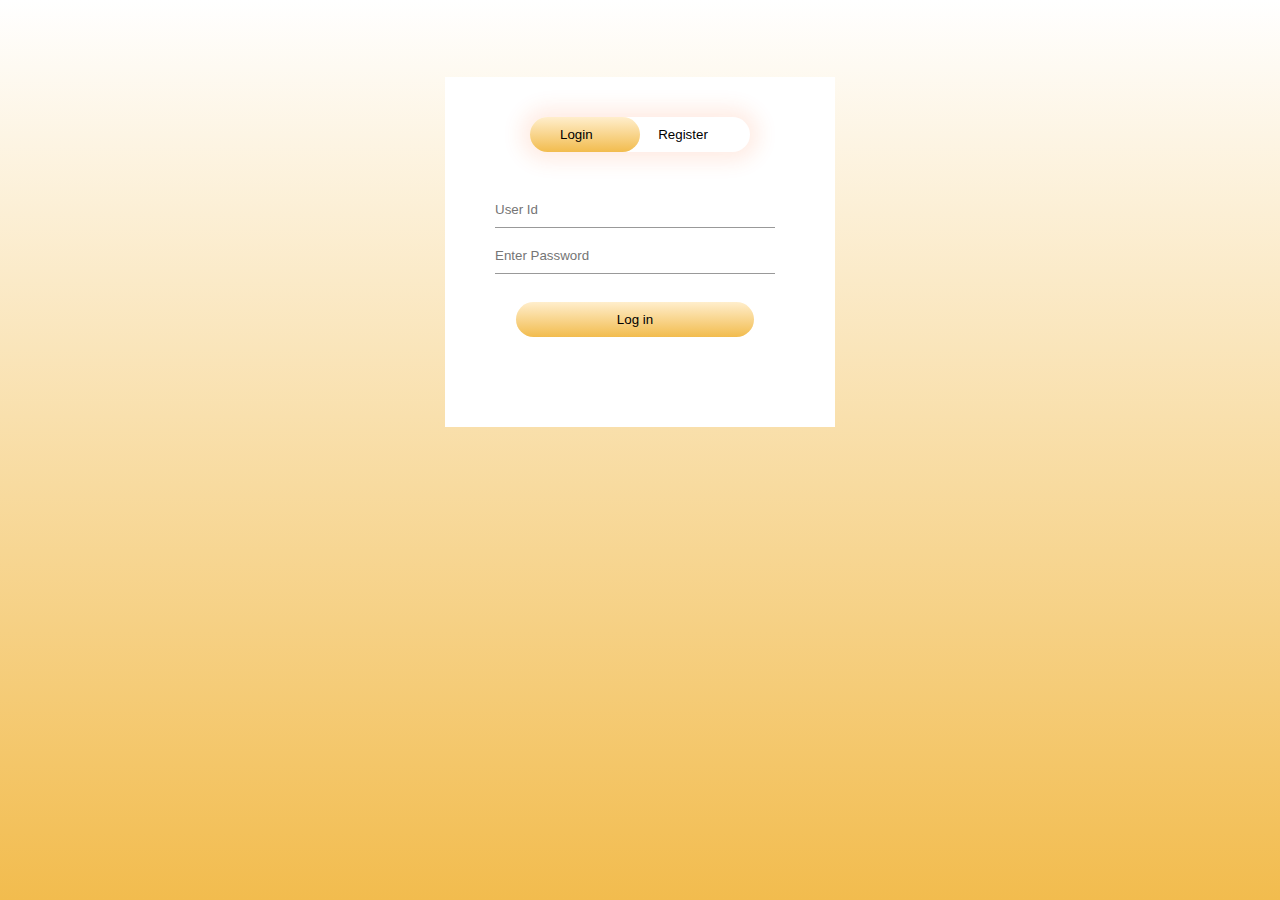
<file: index.html>
<!DOCTYPE html>
<html lang="en">
<head>
    <meta charset="UTF-8">
    <meta name="viewport" content="width=device-width, initial-scale=1.0">
    <title>Login and Registration</title>
    <style>
        body, html, p {
            height: 100%;
            margin: 0;
            font-family: 'Times New Roman', Times, serif;
            background-color: #ffeecc;
            font-size: 20px;
        }

        .nav {
            background-color: #ffeecc;
            padding-top: 10px;
        }

        .container1 {
            background-color: #ffeecc;
            text-align: center;
            padding: 40px 60px;
        }

        .parallax1, .parallax2, .parallax3, .parallax3 {
            position: relative;
            background-position: center;
            background-attachment: fixed;
            background-repeat: no-repeat;
        }

        .parallax1 {
            background-image: url("xan-griffin-eA2t5EvcxU4-unsplash_adobespark.jpg");
            min-height: 110%;
            margin-top: 20px;
            padding-bottom: 30px;
        }

        .parallax2 {
            background-image: url("joshua-earle-ICE__bo2Vws-unsplash.jpg");
            min-height: 90%;
            padding-top: 50px;
        }

        .parallax3 {
            background-image: url("ian-stauffer-bH7kZ0yazB0-unsplash_adobespark113.jpg");
            min-height: 80%;
            padding-bottom: 200px;
        }

        .hero-img {
            width: 1000px;
            padding: 5px;
            padding-bottom: 30px;
        }

        .h1 {
            color: gray;
        }

        .responsive {
            padding-bottom: 10px;
        }

        .res {
            padding-top: 20px;
        }

        .bg-primar {
            background-color: #ffeecc;
        }

        .col {
            float: left;
            width: 70%;
        }

        .logo {
            background-image: url("logo4.png");
            background-size: cover;
            height: 80px;
            width: 160px;
        }
  


        .foot-panel4 {
            height: 120px;
            background-color: bisque;
            color: black;
            font-size: 0.7rem;
            text-align: center;
            display: flex;
            justify-content: center;
            align-items: center;
            flex-direction: column;
        }

        * {
            margin: 0;
            padding: 0;
            font-family: sans-serif;
        }

        .hero {
            height: 100%;
            width: 100%;
            background: linear-gradient(to bottom, #ffffff, #f2bc4e);
            background-position: center;
            background-size: cover;
            position: absolute;
        }

        .form-box {
            width: 380px;
            height: 340px;
            position: relative;
            margin: 6% auto;
            background: #fff;
            padding: 5px;
            overflow: hidden;
        }

        .button-box {
            width: 220px;
            margin: 35px auto;
            position: relative;
            box-shadow: 0 0 20px 9px #ff61241f;
            border-radius: 30px;
        }

        .toggle-btn {
            padding: 10px 30px;
            cursor: pointer;
            background: transparent;
            border: 0;
            outline: none;
            position: relative;
        }

        #btn {
            top: 0;
            left: 0;
            position: absolute;
            width: 110px;
            height: 100%;
            background: linear-gradient(to bottom, #ffeecc, #f2bc4e);
            border-radius: 30px;
            transition: 0.4s;
        }

        .input-group {
            position: absolute;
            width: 280px;
            transition: 0.4s;
        }

        .input-field {
            width: 100%;
            padding: 10px 0;
            margin: 5px 0;
            border-left: 0;
            border-top: 0;
            border-right: 0;
            border-bottom: 1px solid #999;
            outline: none;
            background: transparent;
        }

        .submit-btn {
            width: 85%;
            padding: 10px 30px;
            cursor: pointer;
            display: block;
            margin: auto;
            background: linear-gradient(to bottom, #ffeecc, #f2bc4e);
            border: 0;
            outline: none;
            border-radius: 30px;
        }

        .terms {
            font-size: 12px;
            margin: 30px 0 30px 0;
            font-family: -apple-system, BlinkMacSystemFont, 'Segoe UI', Roboto, Oxygen-Sans, Ubuntu, Cantarell, 'Helvetica Neue', sans-serif;
            position: absolute;
        }

        .terms1 {
            font-size: 12px;
            margin: 30px 0 30px 0;
            font-family: -apple-system, BlinkMacSystemFont, 'Segoe UI', Roboto, Oxygen-Sans, Ubuntu, Cantarell, 'Helvetica Neue', sans-serif;
        }

        .check-box {
            width: 14px;
            height: 14px;
            margin: 30px 10px 34px 0;
        }

        span {
            color: #777;
            font-size: 12px;
            bottom: 68px;
            position: absolute;
            font-family: -apple-system, BlinkMacSystemFont, 'Segoe UI', Roboto, Oxygen-Sans, Ubuntu, Cantarell, 'Helvetica Neue', sans-serif;
        }

        #login {
            left: 50px;
        }

        #register {
            left: 450px;
        }
    </style>
</head>
<body>
    <div class="hero">
        <div class="form-box">
            <div class="button-box">
                <div id="btn"></div>
                <button type="button" class="toggle-btn" onclick="login()">Login</button>
                <button type="button" class="toggle-btn" onclick="register()">Register</button>
            </div>
            <form id="login" class="input-group" action="login_registration.php" method="POST">
                <input type="text" class="input-field" id="username" name="username" placeholder="User Id" required>
                <input type="password" class="input-field" id="password" name="password" placeholder="Enter Password" required>
                <br><br>
                <button type="submit" class="submit-btn" name="login">Log in</button>
            </form>
            <form id="register" class="input-group" action="login_registration.php" method="POST">
                <input type="text" class="input-field" id="register-username" name="register-username" placeholder="User Id" required>
                <input type="password" class="input-field" id="register-password" name="register-password" placeholder="Enter Password" required>
                <br><br>
                <button type="submit" class="submit-btn" name="register" >Register</button>
            </form>
        </div>
    </div>
    <script>
         var x = document.getElementById("login");
        var y = document.getElementById("register");
        var z = document.getElementById("btn");

        function register() {
            x.style.left = "-400px";
            y.style.left = "50px";
            z.style.left = "110px";
            var formBox = document.querySelector(".form-box");
            formBox.style.height = "340px";
            formBox.style.transition = "height 0.4s";
        }

        function login() {
            x.style.left = "50px";
            y.style.left = "450px";
            z.style.left = "0";
            var formBox = document.querySelector(".form-box");
            formBox.style.height = "340px";
            formBox.style.transition = "height 0.4s";
        }
    </script>
</body>
</html>
</file>
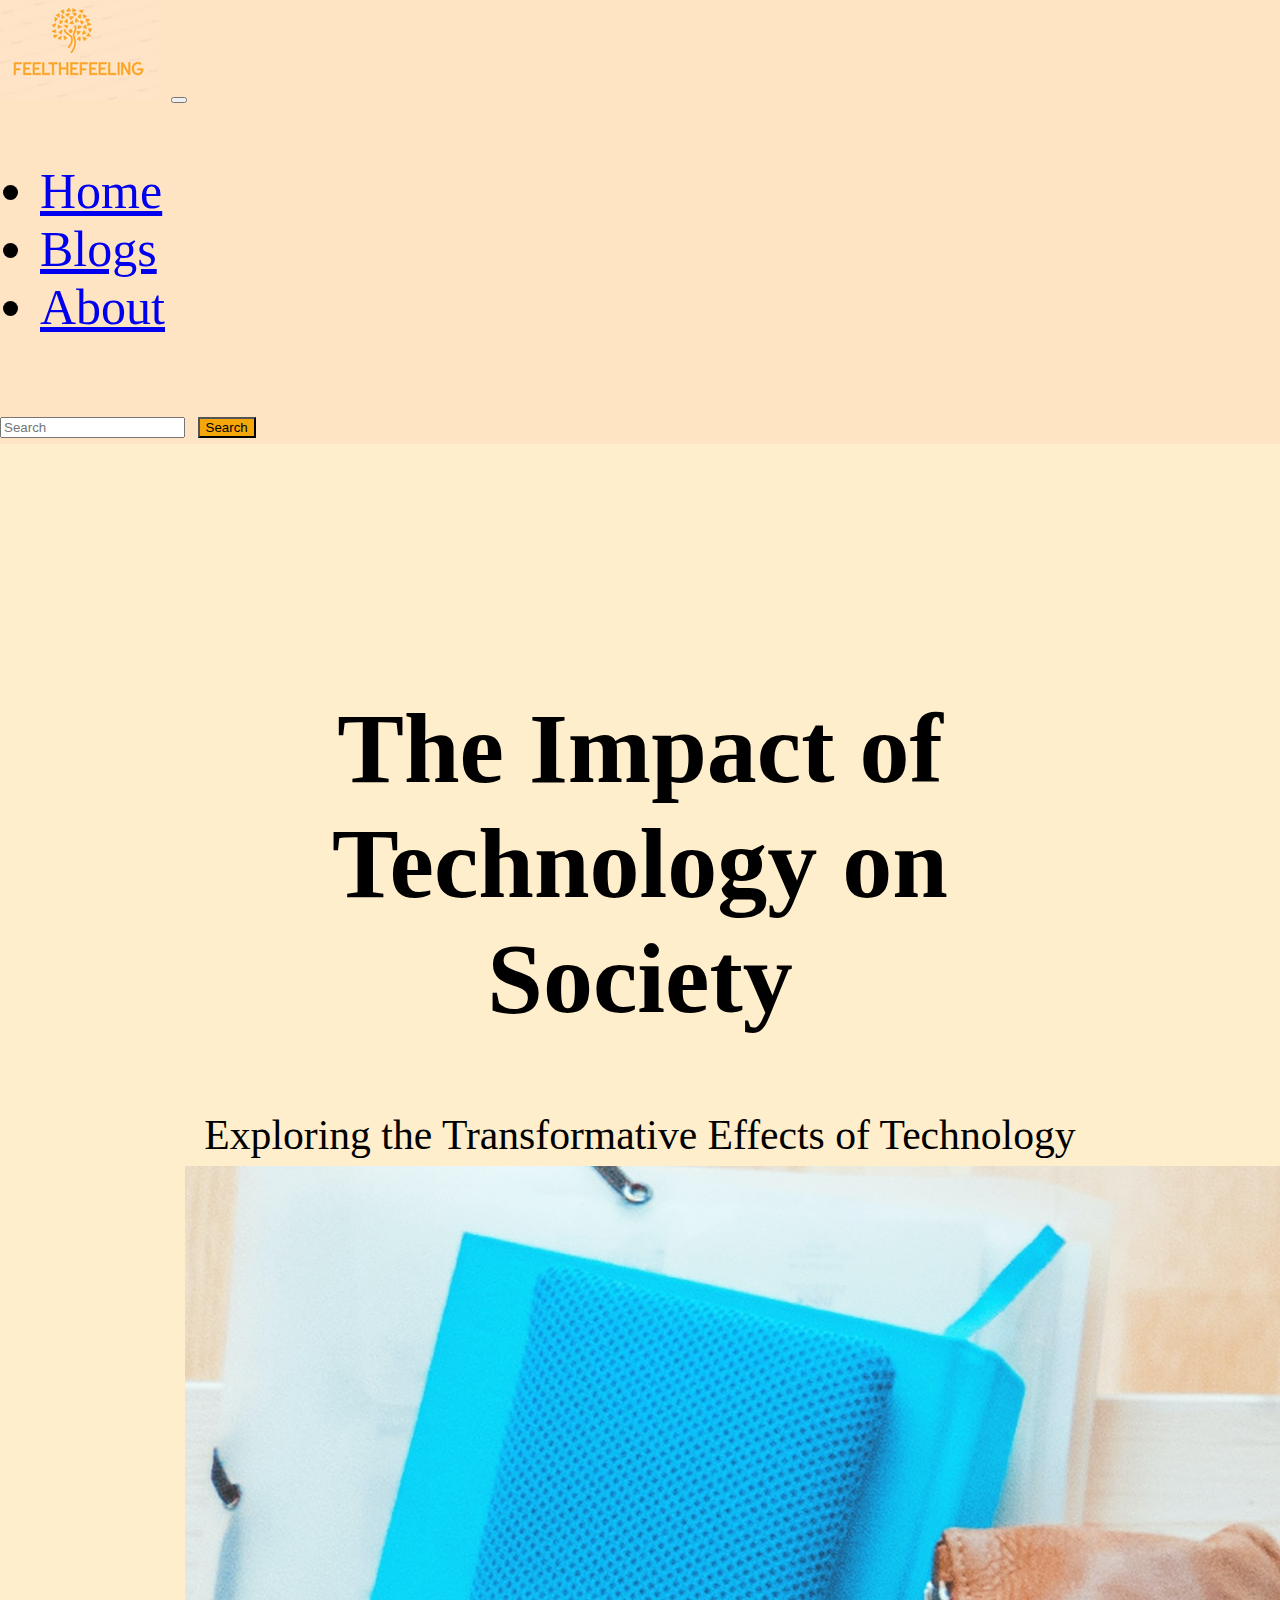
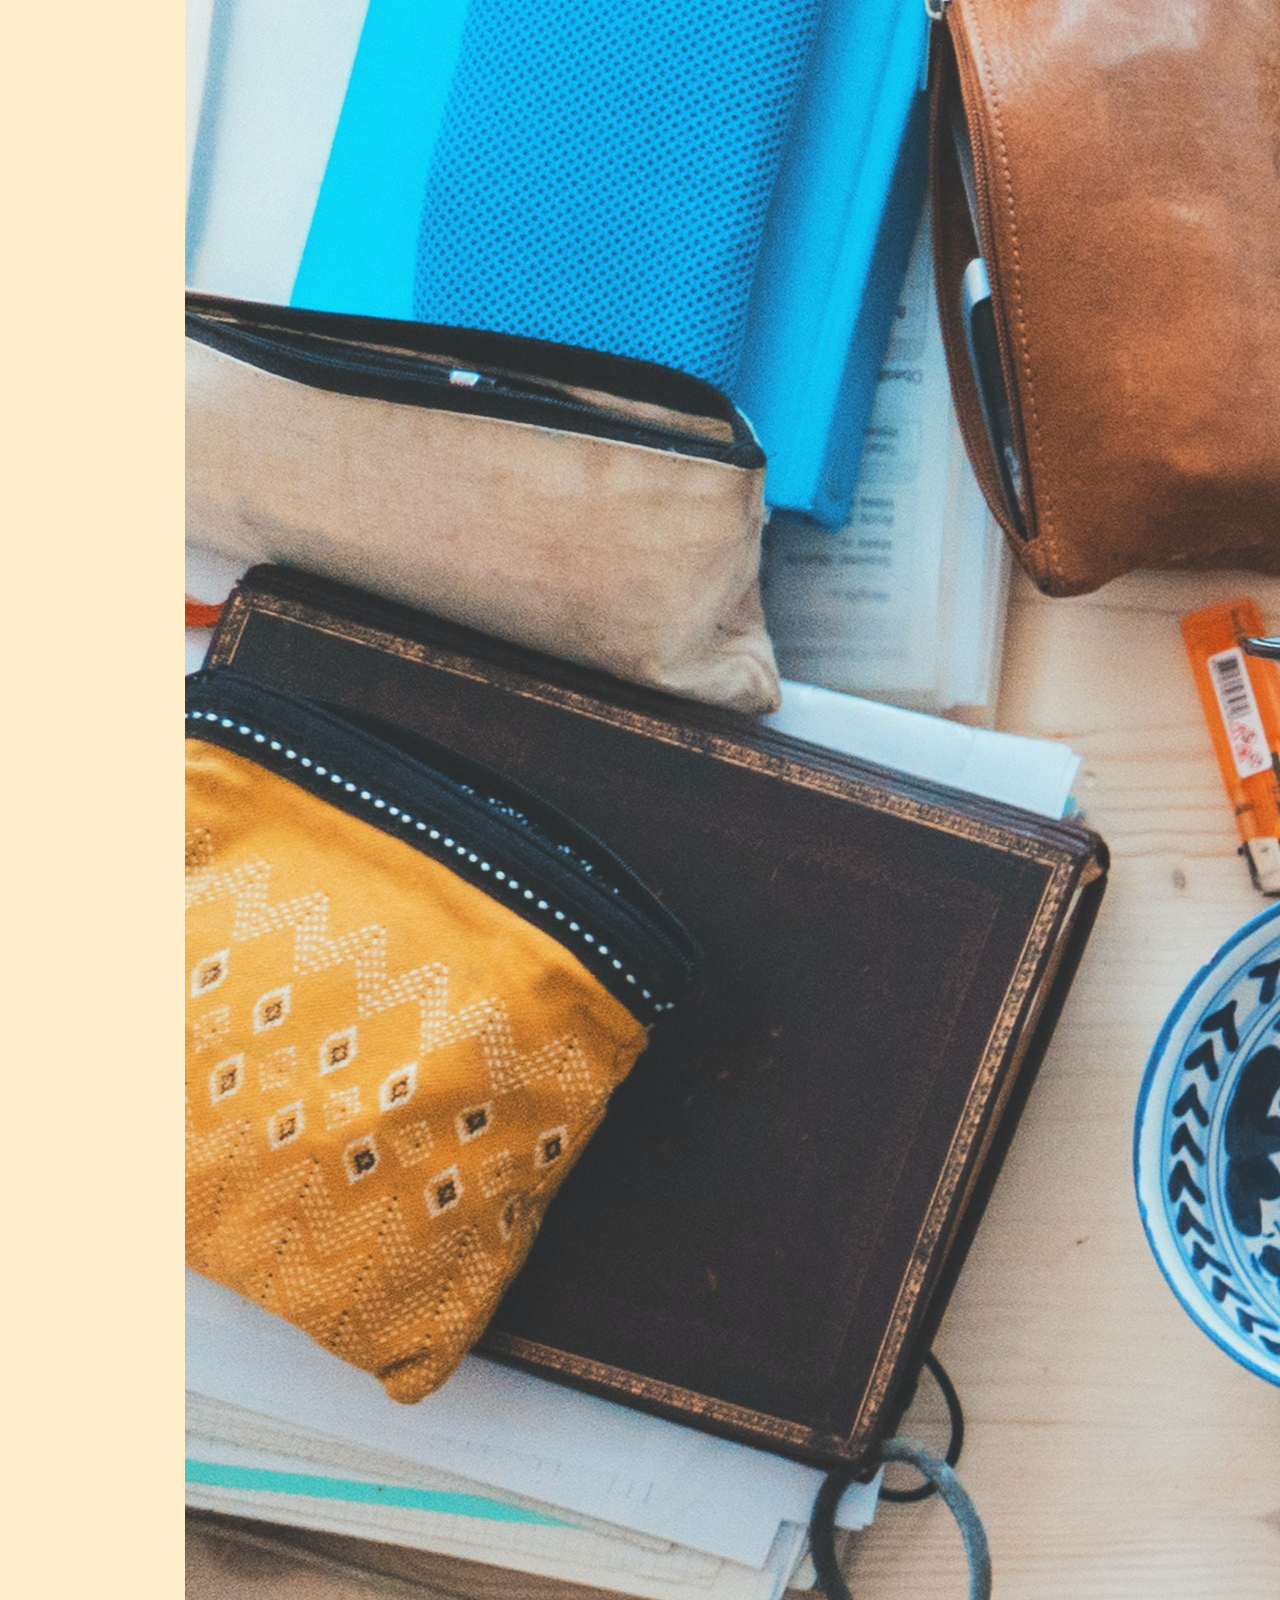
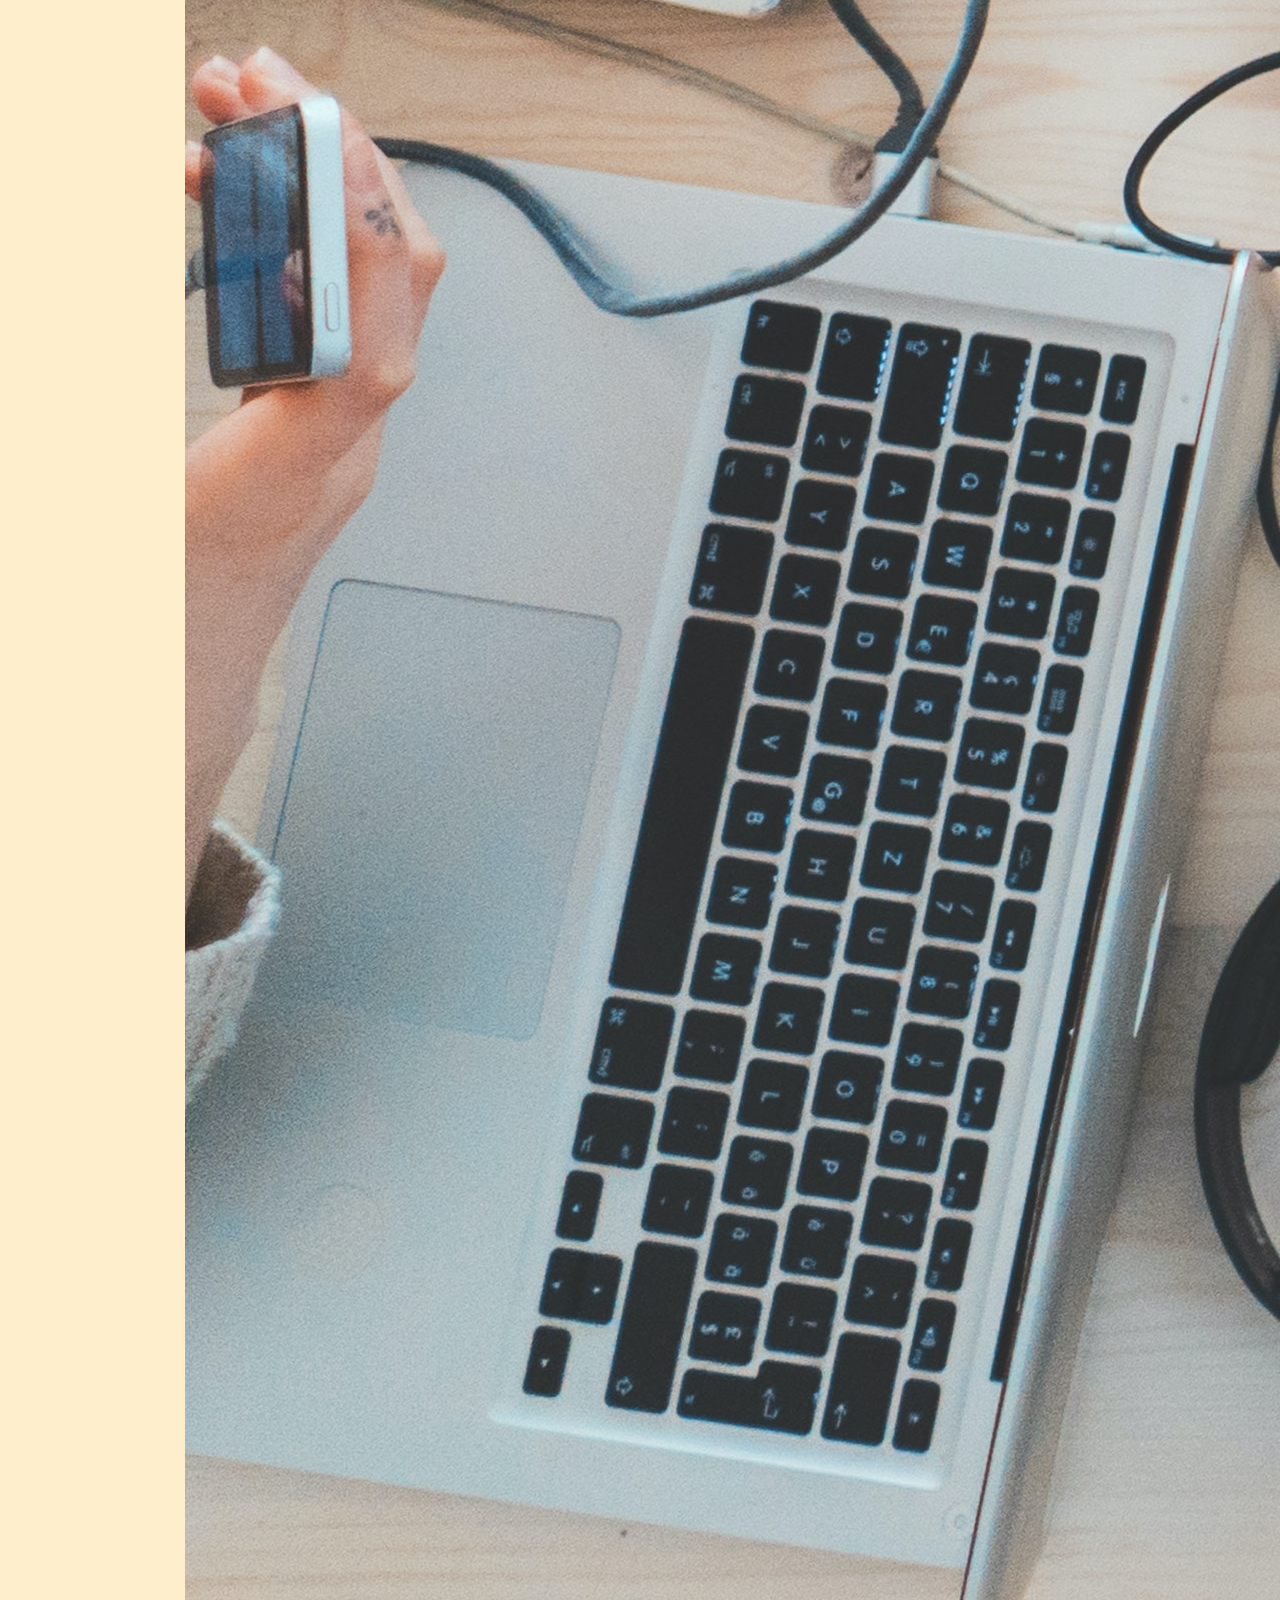
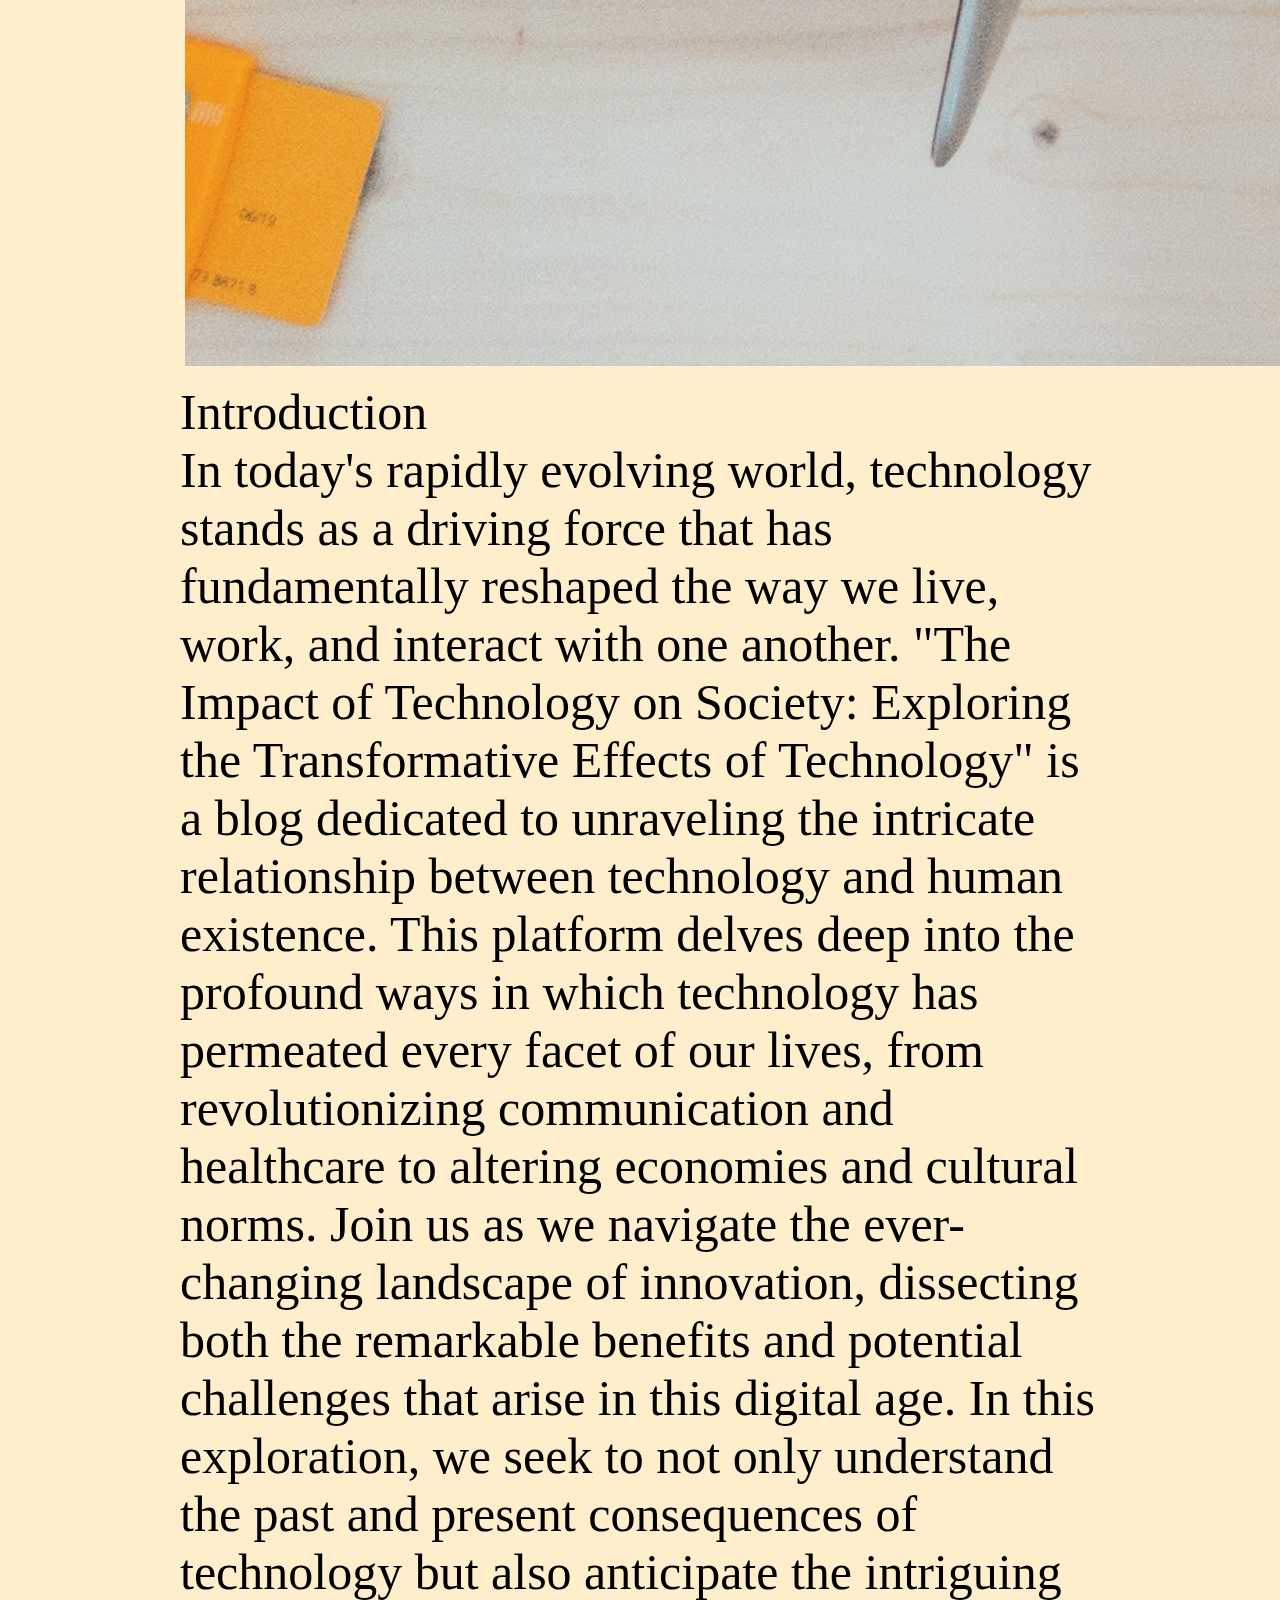
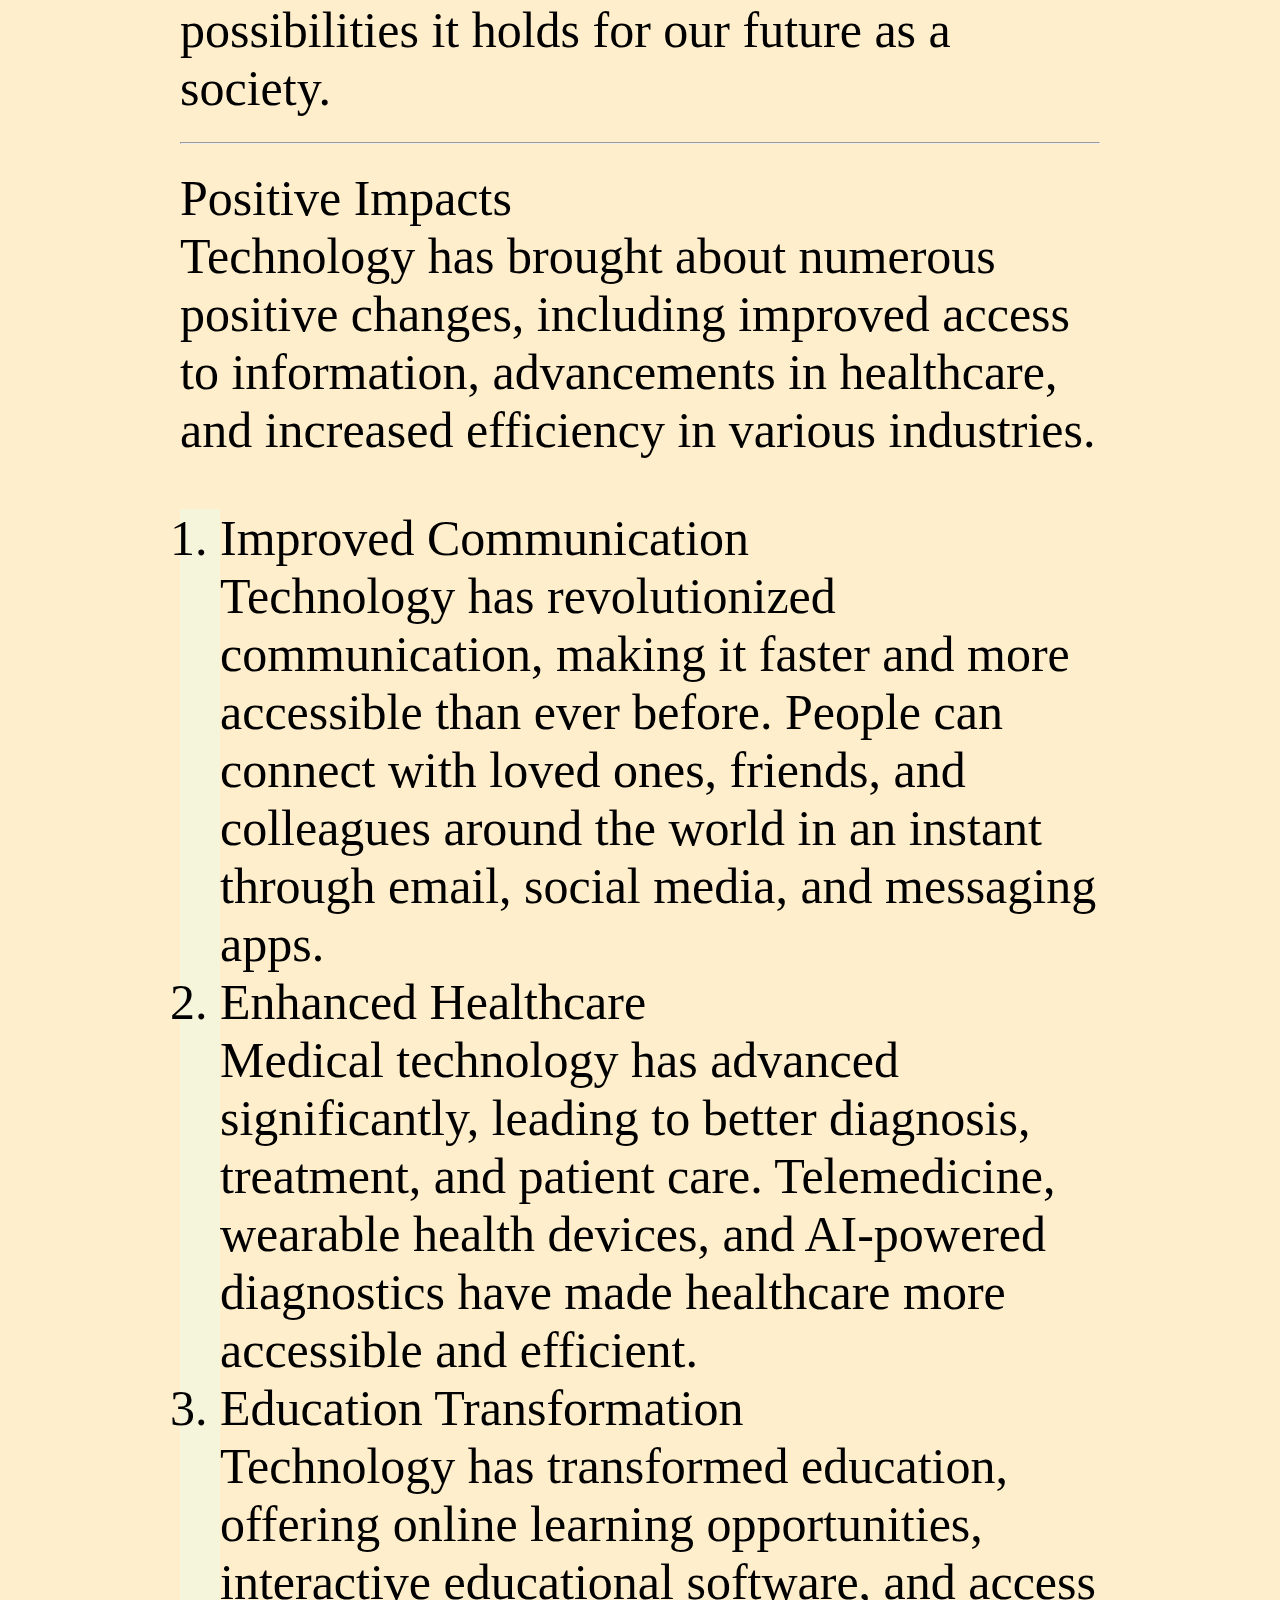
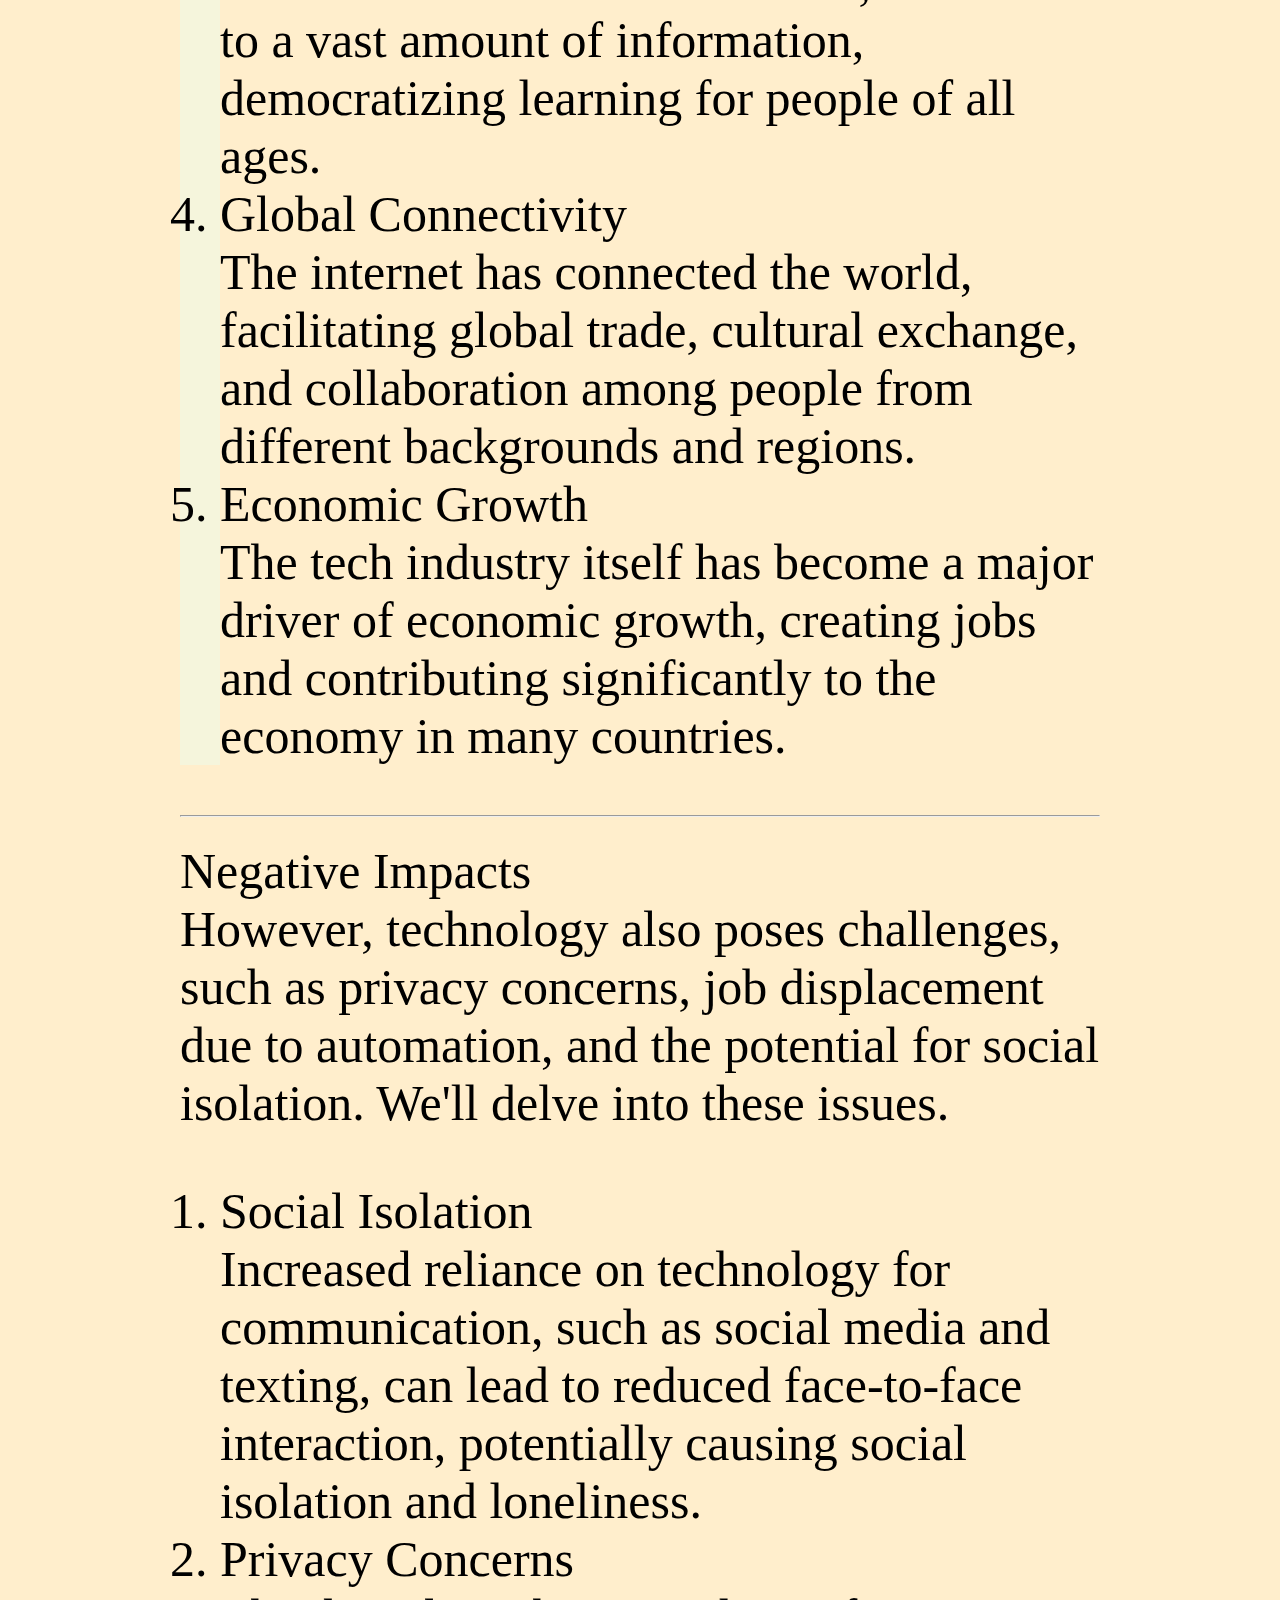
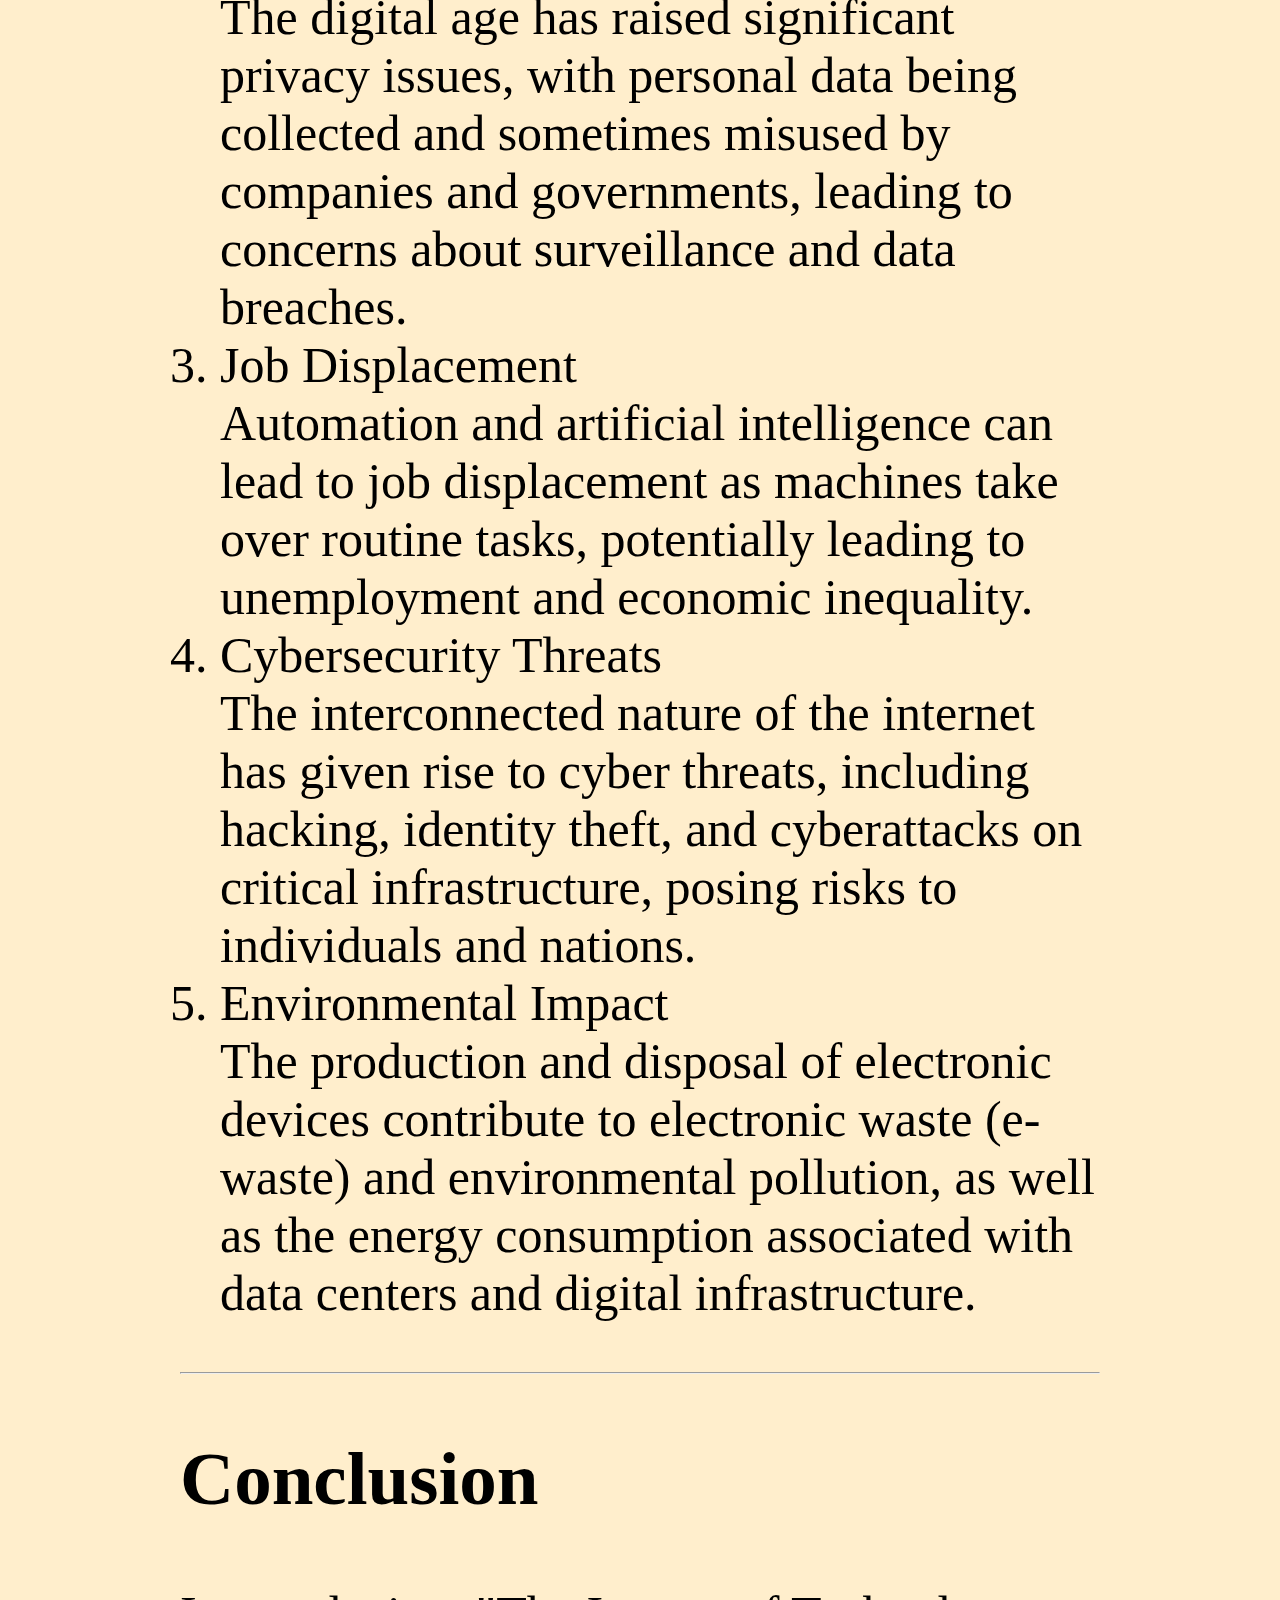
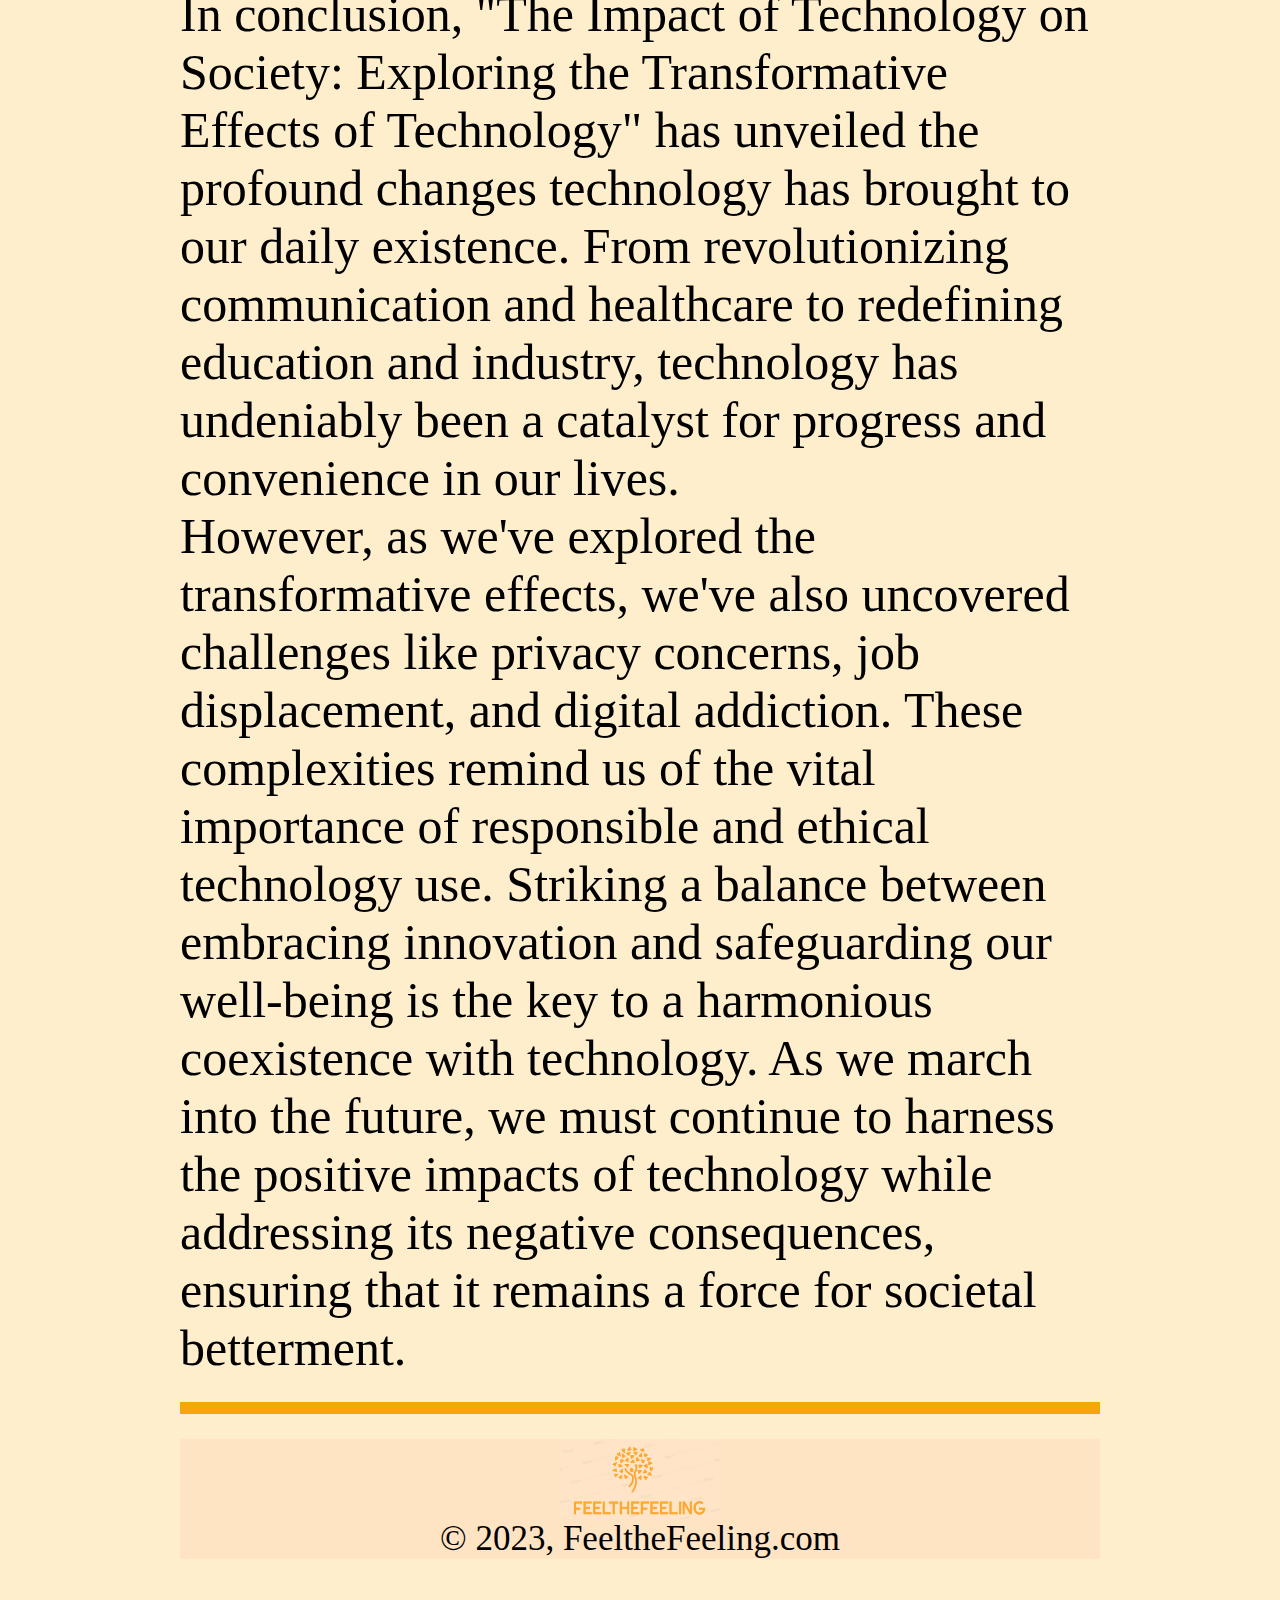
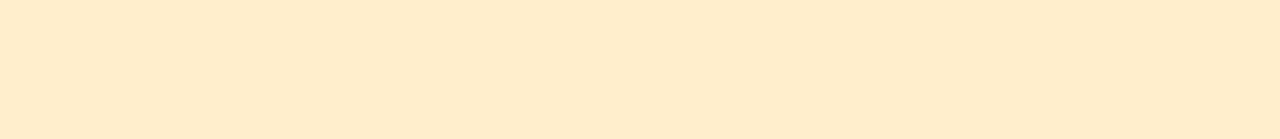
<file: aditi_blog.html>
<!DOCTYPE html>
<html lang="en">
<head>
    <meta charset="UTF-8">
    <meta name="viewport" content="width=device-width, initial-scale=1, shrink-to-fit=no">
    <title>The Impact of Technology on Society</title>
    <link rel="stylesheet" href="styles_myblog.css">
    <link href="https://cdn.jsdelivr.net/npm/bootstrap@5.1.1/dist/css/bootstrap.min.css" rel="stylesheet" 
        integrity="sha384-F3w7mX95PdgyTmZZMECAngseQB83DfGTowi0iMjiWaeVhAn4FJkqJByhZMI3AhiU" crossorigin="anonymous">
        <script src="https://code.jquery.com/jquery-3.6.0.min.js"></script>

    <link rel="stylesheet" href="styles.css">
    <script type="text/javascript" src="script.js"></script>
</head>
<body>
    <div>   
        <nav class="navbar fixed-top navbar-expand-lg navbar-light " style="background-color: bisque;">
           <div class="container-fluid">
             <a class="navbar-brand" href="#tab1"><img src="logo4.1.png"></a>
             <button class="navbar-toggler" type="button" data-bs-toggle="collapse" data-bs-target="#navbarSupportedContent" aria-controls="navbarSupportedContent" aria-expanded="false" aria-label="Toggle navigation">
               <span class="navbar-toggler-icon"></span>
             </button>
             <div class="collapse navbar-collapse" id="navbarSupportedContent">
               <ul class="navbar-nav me-auto mb-2 mb-lg-0">
                 <li class="nav-item">
                   <a class="nav-link active" aria-current="page" href="homepage.php">Home</a>
                 </li>
                 <li class="nav-item">
                   <a class="nav-link active" href="index1.htm">Blogs</a>
                 </li>
                 <li class="nav-item">
                   <a class="nav-link active" href="index1.htm">About</a>
                 </li>
               </ul>
               <form class="d-flex">
                 <input class="form-control me-2" type="search" placeholder="Search" aria-label="Search">
                 <button class="btn " style="background-color: #f5a70a;" type="submit">Search</button>
               </form>
             </div>
           </div>
         </nav> 
       </div>

<div style="padding: 180px;">
  <div class="container-md">
    <div id="title">
      <h1>The Impact of Technology on Society</h1>
      <!-- <p class="lead">
        Exploring the Transformative Effects of Technology
      </p> -->
      <small class="text-body-secondary"> Exploring the Transformative Effects of Technology </small>
  </div>
  </div>      
  

    <main>

      <div class="container-md">
         
          <img src="hero-img.jpg" class="img-fluid rounded" alt="hero-image" style="padding: 5px;">
      </div>
 
     

        <section id="section1">
          <p class="h3">Introduction</p>

            <p>In today's rapidly evolving world, technology stands as a driving force that has fundamentally reshaped the way we live, work, and interact with one another. "The Impact of Technology on Society: Exploring the Transformative Effects of Technology" is a blog dedicated to unraveling the intricate relationship between technology and human existence. This platform delves deep into the profound ways in which technology has permeated every facet of our lives, from revolutionizing communication and healthcare to altering economies and cultural norms. Join us as we navigate the ever-changing landscape of innovation, dissecting both the remarkable benefits and potential challenges that arise in this digital age. In this exploration, we seek to not only understand the past and present consequences of technology but also anticipate the intriguing possibilities it holds for our future as a society.</p>
        </section>
<hr>
        <section id="section2">
          <p class="h3">Positive Impacts</p>
            <p>Technology has brought about numerous positive changes, including improved access to information, advancements in healthcare, and increased efficiency in various industries.</p>
            <ol class="list-group list-group-numbered" style="background-color: beige;">
              <li class="list-group-item d-flex justify-content-between align-items-start" style="background-color: #ffeecc;">
                <div class="ms-2 me-auto">
                  <div class="fw-bold">Improved Communication</div>
                  Technology has revolutionized communication, making it faster and more accessible than ever before. People can connect with loved ones, friends, and colleagues around the world in an instant through email, social media, and messaging apps.
                </div>
                
              </li>
              <li class="list-group-item d-flex justify-content-between align-items-start" style="background-color: #ffeecc;">
                <div class="ms-2 me-auto">
                  <div class="fw-bold">Enhanced Healthcare</div>
                  Medical technology has advanced significantly, leading to better diagnosis, treatment, and patient care. Telemedicine, wearable health devices, and AI-powered diagnostics have made healthcare more accessible and efficient.
                </div>
         
              </li>
              <li class="list-group-item d-flex justify-content-between align-items-start" style="background-color: #ffeecc;">
                <div class="ms-2 me-auto">
                  <div class="fw-bold">Education Transformation</div>
                  Technology has transformed education, offering online learning opportunities, interactive educational software, and access to a vast amount of information, democratizing learning for people of all ages.
                </div>
               
              </li>
              <li class="list-group-item d-flex justify-content-between align-items-start" style="background-color: #ffeecc;">
                <div class="ms-2 me-auto">
                  <div class="fw-bold">Global Connectivity</div>
                  The internet has connected the world, facilitating global trade, cultural exchange, and collaboration among people from different backgrounds and regions.
                </div>

              </li>
              <li class="list-group-item d-flex justify-content-between align-items-start" style="background-color: #ffeecc;">
                <div class="ms-2 me-auto">
                  <div class="fw-bold">Economic Growth</div>
                  The tech industry itself has become a major driver of economic growth, creating jobs and contributing significantly to the economy in many countries.
                </div>
            
              </li>
            </ol>
        </section>
<hr>
        <section id="section3">
          <p class="h3">Negative Impacts</p>
   
            <p>However, technology also poses challenges, such as privacy concerns, job displacement due to automation, and the potential for social isolation. We'll delve into these issues.</p>
            <ol class="list-group list-group-numbered" >
              <li class="list-group-item d-flex justify-content-between align-items-start" style="background-color: #ffeecc;">
                <div class="ms-2 me-auto">
                  <div class="fw-bold">Social Isolation</div>
                  Increased reliance on technology for communication, such as social media and texting, can lead to reduced face-to-face interaction, potentially causing social isolation and loneliness.
                </div>
                
              </li>
              <li class="list-group-item d-flex justify-content-between align-items-start" style="background-color: #ffeecc;">
                <div class="ms-2 me-auto">
                  <div class="fw-bold">Privacy Concerns</div>
                  The digital age has raised significant privacy issues, with personal data being collected and sometimes misused by companies and governments, leading to concerns about surveillance and data breaches.
                </div>
         
              </li>
              <li class="list-group-item d-flex justify-content-between align-items-start" style="background-color: #ffeecc;">
                <div class="ms-2 me-auto">
                  <div class="fw-bold">Job Displacement</div>
                  Automation and artificial intelligence can lead to job displacement as machines take over routine tasks, potentially leading to unemployment and economic inequality.
                </div>
               
              </li>
              <li class="list-group-item d-flex justify-content-between align-items-start" style="background-color: #ffeecc;">
                <div class="ms-2 me-auto">
                  <div class="fw-bold">Cybersecurity Threats</div>
                  The interconnected nature of the internet has given rise to cyber threats, including hacking, identity theft, and cyberattacks on critical infrastructure, posing risks to individuals and nations.
                </div>

              </li>
              <li class="list-group-item d-flex justify-content-between align-items-start" style="background-color: #ffeecc;">
                <div class="ms-2 me-auto">
                  <div class="fw-bold">Environmental Impact</div>
                  The production and disposal of electronic devices contribute to electronic waste (e-waste) and environmental pollution, as well as the energy consumption associated with data centers and digital infrastructure.
                </div>
            
              </li>
            </ol>


        </section>
<hr>
        <section id="section4">
            <h2>Conclusion</h2>
            <p>In conclusion, "The Impact of Technology on Society: Exploring the Transformative Effects of Technology" has unveiled the profound changes technology has brought to our daily existence. From revolutionizing communication and healthcare to redefining education and industry, technology has undeniably been a catalyst for progress and convenience in our lives.

            </p><p> However, as we've explored the transformative effects, we've also uncovered challenges like privacy concerns, job displacement, and digital addiction. These complexities remind us of the vital importance of responsible and ethical technology use. Striking a balance between embracing innovation and safeguarding our well-being is the key to a harmonious coexistence with technology. As we march into the future, we must continue to harness the positive impacts of technology while addressing its negative consequences, ensuring that it remains a force for societal betterment.</p>
        </section>

       

    </main>

    <hr style='border: 6px solid ; color: #f5a70a;' >
 
      <div class="foot-panel4">
        <div class="logo">
        </div>
        <div class="copyright">
          © 2023, FeeltheFeeling.com</div>
      </div>
</div>


<script>
  // Initialize Bootstrap components when the document is ready
  $(document).ready(function () {
      // Enable Bootstrap Navbar Toggle
      $('.navbar-toggler').click(function () {
          $('.navbar-collapse').toggleClass('show');
      });
  });
</script>
    
</body>
</html>
</file>
<file: styles_myblog.css>
#title {
    text-align: center;
}
/* #title p{

    color:#ffab04;
} */
/* .hero-image{
    width:150vh;
    height: auto;
    margin: 20px;
    border-radius: 2%;
} */
</file>
<file: styles.css>
body, html, p{
    height: 100%;
    margin: 0;
    font-family: 'Times New Roman', Times, serif;
    background-color:   #ffeecc;
    font-size: 20px;
}
.nav{
    background-color:    #ffeecc;
    padding-top: 10px;
}
.container1{
    background-color:   #ffeecc;
    text-align: center;
    padding: 40px 60px;
}
.parallax1, .parallax2, .parallax3, .parallax3{
    position: relative;
    background-position: center;
    background-attachment: fixed;
    background-repeat: no-repeat;
}
.parallax1{
    background-image: url("xan-griffin-eA2t5EvcxU4-unsplash_adobespark.jpg");
    min-height:  110%;
    margin-top: 20px;
    padding-bottom: 30px;
}
.parallax2{
    background-image: url("joshua-earle-ICE__bo2Vws-unsplash.jpg");
    min-height: 90%;
  padding-top: 50px;
    
}
.parallax3{
    background-image: url("ian-stauffer-bH7kZ0yazB0-unsplash_adobespark113.jpg");
    min-height: 80%;
    padding-bottom: 200px;
}

.hero-img{
    width: 1000px;
    padding: 5px;
    padding-bottom: 30px;
  }
@media only screen and (max-device-width: 1366px) {
    .parallax1, .parallax2, .parallax3{
        background-attachment: scroll;
        background-size: cover;
    }
    .parallax1{
        background-image: url("xan-griffin-eA2t5EvcxU4-unsplash.jpg");
    }
    .column{
        column-span: inherit;
    }
  
}
.h1{
    color: gray;
}
/*@media only screen and (max-device-width: 1366px) {
    .nav, .parallax1, .parallax2, .parallax3{
        background-size: cover;
    }
    .parallax1{
        background-image: url("xan-griffin-eA2t5EvcxU4-unsplash.jpg");
    }
}*/
.responsive{
    padding-bottom: 10px;
}
.res{
    padding-top: 20px;
}
.bg-primar{
    background-color: #ffeecc;
}
.col{
	float: left;
	width: 70%;
}
@media only screen and (max-device-width: 1366px){
    body, html, p{
        font-size: 50px;
    }
    img{
        background-size: contain;
    }
}
.logo{
background-image: url("logo4.png");
background-size: cover;
    height: 80px;
    width: 160px;
}
.foot-panel4{
    height:120px;
    background-color:bisque;
    color: black;
    font-size: 0.7rem;
    text-align: center;
    display: flex;
    justify-content: center;
    align-items: center;
    flex-direction: column;
}
</file>
